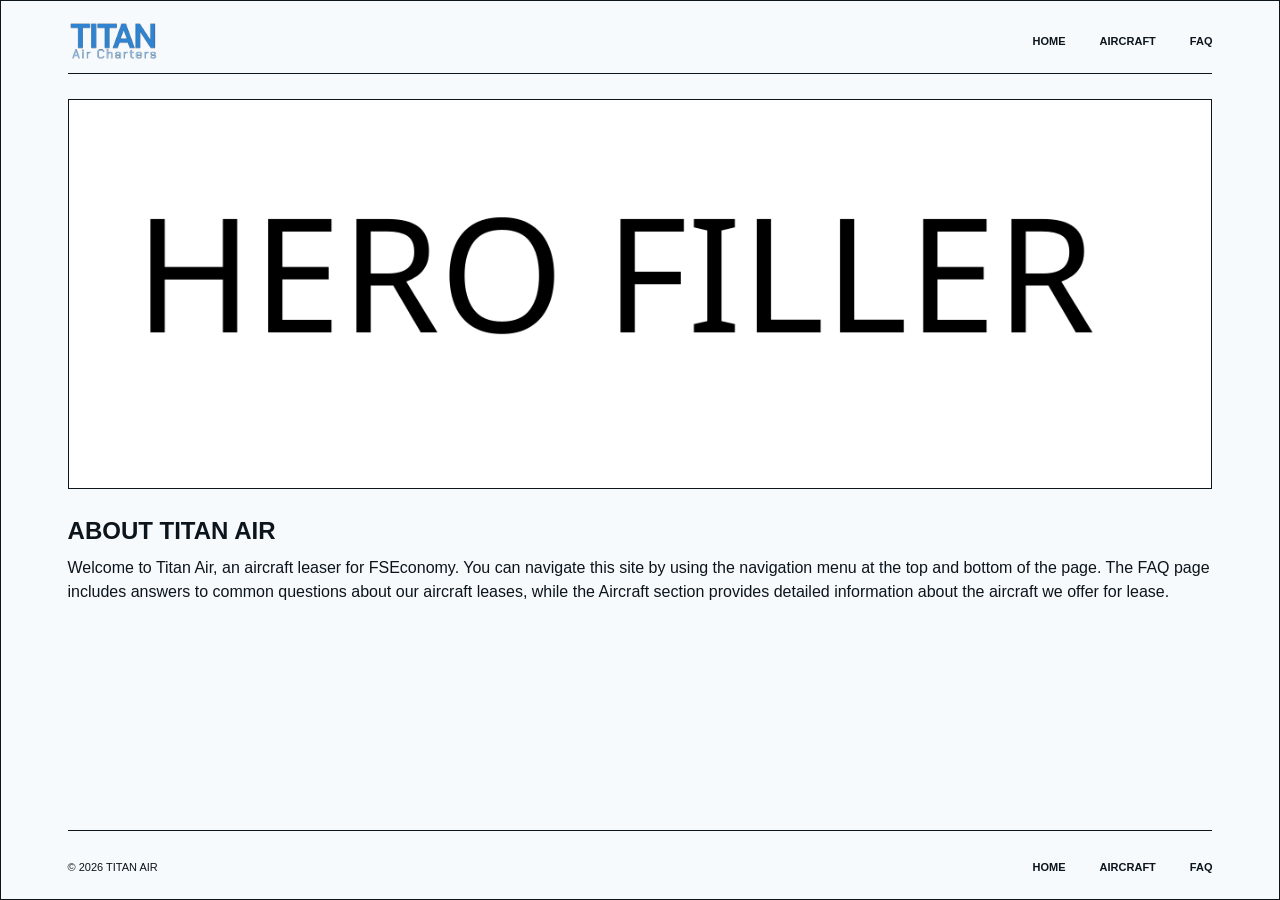
<file: index.html>
<!DOCTYPE html>
<html lang="en">
<head>
    <meta charset="UTF-8">
    <meta name="viewport" content="width=device-width, initial-scale=1.0">
    <meta name="description" content="Titan Air - simple, reliable air travel.">
    <link rel="stylesheet" href="titan_stylesheet.css">
    <title>Titan Air</title>
</head>
<body>
    <div class="page-shell">
        <header class="header">
            <a class="logo" href="index.html" aria-label="Titan Air home">
                <img src="assets/titan_logo.webp" alt="Titan Air logo">
            </a>

            <nav class="nav" aria-label="Main navigation">
                <a href="index.html" aria-current="page">HOME</a>
                <a href="aircraft.html">AIRCRAFT</a>
                <a href="#faq">FAQ</a>
            </nav>
        </header>

        <main>
            <section class="hero" aria-label="Titan Air aircraft">
                <img src="assets/hero_filler.webp" alt="Titan Air aircraft in flight">
            </section>

            <section class="intro" id="introduction">
                <h1>ABOUT TITAN AIR</h1>
                <p>
                    Welcome to Titan Air, an aircraft leaser for FSEconomy. 
                    You can navigate this site by using the navigation menu at the top and bottom of the page. 
                    The FAQ page includes answers to common questions about our aircraft leases,
                    while the Aircraft section provides detailed information about the aircraft we offer for lease.
                </p>
            </section>
        </main>

        <footer class="footer" id="faq">
            <p>&copy; 2026 TITAN AIR</p>
            <nav class="nav" aria-label="Footer navigation">
                <a href="index.html">HOME</a>
                <a href="aircraft.html">AIRCRAFT</a>
                <a href="#faq">FAQ</a>
            </nav>
        </footer>
    </div>
</body>
</html>
</file>
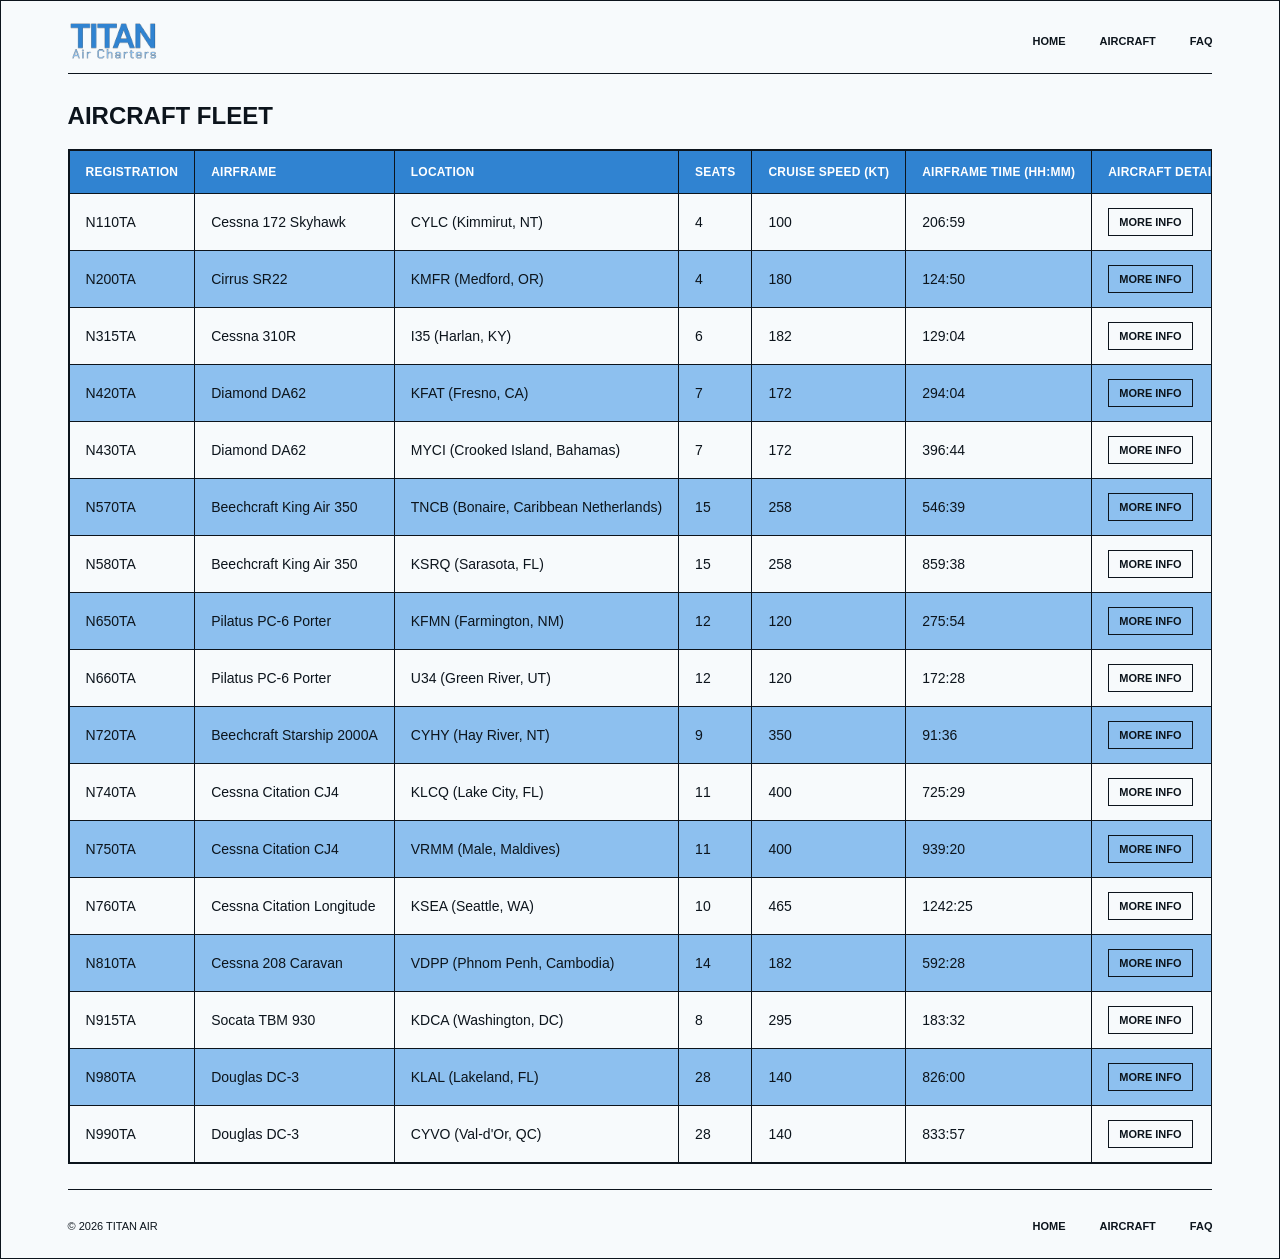
<file: aircraft.html>
<!DOCTYPE html>
<html lang="en">
<head>
    <meta charset="UTF-8">
    <meta name="viewport" content="width=device-width, initial-scale=1.0">
    <meta name="description" content="Titan Air aircraft available for lease.">
    <link rel="stylesheet" href="titan_stylesheet.css">
    <title>Aircraft Fleet | Titan Air</title>
</head>
<body>
    <div class="page-shell">
        <header class="header">
            <a class="logo" href="index.html" aria-label="Titan Air home">
                <img src="assets/titan_logo.webp" alt="Titan Air logo">
            </a>

            <nav class="nav" aria-label="Main navigation">
                <a href="index.html">HOME</a>
                <a href="aircraft.html" aria-current="page">AIRCRAFT</a>
                <a href="#faq">FAQ</a>
            </nav>
        </header>

        <main class="fleet-main">
            <section class="fleet" id="aircraft" aria-labelledby="fleet-heading">
                <h1 id="fleet-heading">AIRCRAFT FLEET</h1>
                <div class="table-scroll">
                    <table class="fleet-table">
                        <thead>
                            <tr>
                                <th>Registration</th>
                                <th>Airframe</th>
                                <th>Location</th>
                                <th>Seats</th>
                                <th>Cruise Speed (kt)</th>
                                <th>Airframe Time (HH:MM)</th>
                                <th><span>Aircraft details</span></th>
                            </tr>
                        </thead>
                        <tbody>
                            <tr>
                                <td>N110TA</td>
                                <td>Cessna 172 Skyhawk</td>
                                <td>CYLC (Kimmirut, NT)</td>
                                <td>4</td>
                                <td>100</td>
                                <td>206:59</td>
                                <td><a class="table-action" href="aircraft/n110ta.html">More info</a></td>
                            </tr>
                            <tr>
                                <td>N200TA</td>
                                <td>Cirrus SR22</td>
                                <td>KMFR (Medford, OR)</td>
                                <td>4</td>
                                <td>180</td>
                                <td>124:50</td>
                                <td><a class="table-action" href="aircraft/n200ta.html">More info</a></td>
                            </tr>
                            <tr>
                                <td>N315TA</td>
                                <td>Cessna 310R</td>
                                <td>I35 (Harlan, KY)</td>
                                <td>6</td>
                                <td>182</td>
                                <td>129:04</td>
                                <td><a class="table-action" href="aircraft/n315ta.html">More info</a></td>
                            </tr>
                            <tr>
                                <td>N420TA</td>
                                <td>Diamond DA62</td>
                                <td>KFAT (Fresno, CA)</td>
                                <td>7</td>
                                <td>172</td>
                                <td>294:04</td>
                                <td><a class="table-action" href="aircraft/n420ta.html">More info</a></td>
                            </tr>
                            <tr>
                                <td>N430TA</td>
                                <td>Diamond DA62</td>
                                <td>MYCI (Crooked Island, Bahamas)</td>
                                <td>7</td>
                                <td>172</td>
                                <td>396:44</td>
                                <td><a class="table-action" href="aircraft/n430ta.html">More info</a></td>
                            </tr>
                            <tr>
                                <td>N570TA</td>
                                <td>Beechcraft King Air 350</td>
                                <td>TNCB (Bonaire, Caribbean Netherlands)</td>
                                <td>15</td>
                                <td>258</td>
                                <td>546:39</td>
                                <td><a class="table-action" href="aircraft/n570ta.html">More info</a></td>
                            </tr>
                            <tr>
                                <td>N580TA</td>
                                <td>Beechcraft King Air 350</td>
                                <td>KSRQ (Sarasota, FL)</td>
                                <td>15</td>
                                <td>258</td>
                                <td>859:38</td>
                                <td><a class="table-action" href="aircraft/n580ta.html">More info</a></td>
                            </tr>
                            <tr>
                                <td>N650TA</td>
                                <td>Pilatus PC-6 Porter</td>
                                <td>KFMN (Farmington, NM)</td>
                                <td>12</td>
                                <td>120</td>
                                <td>275:54</td>
                                <td><a class="table-action" href="aircraft/n650ta.html">More info</a></td>
                            </tr>
                            <tr>
                                <td>N660TA</td>
                                <td>Pilatus PC-6 Porter</td>
                                <td>U34 (Green River, UT)</td>
                                <td>12</td>
                                <td>120</td>
                                <td>172:28</td>
                                <td><a class="table-action" href="aircraft/n660ta.html">More info</a></td>
                            </tr>
                            <tr>
                                <td>N720TA</td>
                                <td>Beechcraft Starship 2000A</td>
                                <td>CYHY (Hay River, NT)</td>
                                <td>9</td>
                                <td>350</td>
                                <td>91:36</td>
                                <td><a class="table-action" href="aircraft/n720ta.html">More info</a></td>
                            </tr>
                            <tr>
                                <td>N740TA</td>
                                <td>Cessna Citation CJ4</td>
                                <td>KLCQ (Lake City, FL)</td>
                                <td>11</td>
                                <td>400</td>
                                <td>725:29</td>
                                <td><a class="table-action" href="aircraft/n740ta.html">More info</a></td>
                            </tr>
                            <tr>
                                <td>N750TA</td>
                                <td>Cessna Citation CJ4</td>
                                <td>VRMM (Male, Maldives)</td>
                                <td>11</td>
                                <td>400</td>
                                <td>939:20</td>
                                <td><a class="table-action" href="aircraft/n750ta.html">More info</a></td>
                            </tr>
                            <tr>
                                <td>N760TA</td>
                                <td>Cessna Citation Longitude</td>
                                <td>KSEA (Seattle, WA)</td>
                                <td>10</td>
                                <td>465</td>
                                <td>1242:25</td>
                                <td><a class="table-action" href="aircraft/n760ta.html">More info</a></td>
                            </tr>
                            <tr>
                                <td>N810TA</td>
                                <td>Cessna 208 Caravan</td>
                                <td>VDPP (Phnom Penh, Cambodia)</td>
                                <td>14</td>
                                <td>182</td>
                                <td>592:28</td>
                                <td><a class="table-action" href="aircraft/n810ta.html">More info</a></td>
                            </tr>
                            <tr>
                                <td>N915TA</td>
                                <td>Socata TBM 930</td>
                                <td>KDCA (Washington, DC)</td>
                                <td>8</td>
                                <td>295</td>
                                <td>183:32</td>
                                <td><a class="table-action" href="aircraft/n915ta.html">More info</a></td>
                            </tr>
                            <tr>
                                <td>N980TA</td>
                                <td>Douglas DC-3</td>
                                <td>KLAL (Lakeland, FL)</td>
                                <td>28</td>
                                <td>140</td>
                                <td>826:00</td>
                                <td><a class="table-action" href="aircraft/n980ta.html">More info</a></td>
                            </tr>
                            <tr>
                                <td>N990TA</td>
                                <td>Douglas DC-3</td>
                                <td>CYVO (Val-d'Or, QC)</td>
                                <td>28</td>
                                <td>140</td>
                                <td>833:57</td>
                                <td><a class="table-action" href="aircraft/n990ta.html">More info</a></td>
                            </tr>
                        </tbody>
                    </table>
                </div>
            </section>
        </main>
        <footer class="footer" id="faq">
            <p>&copy; 2026 TITAN AIR</p>
            <nav class="nav" aria-label="Footer navigation">
                <a href="index.html">HOME</a>
                <a href="aircraft.html">AIRCRAFT</a>
                <a href="#faq">FAQ</a>
            </nav>
        </footer>
    </div>
</body>
</html>
</file>
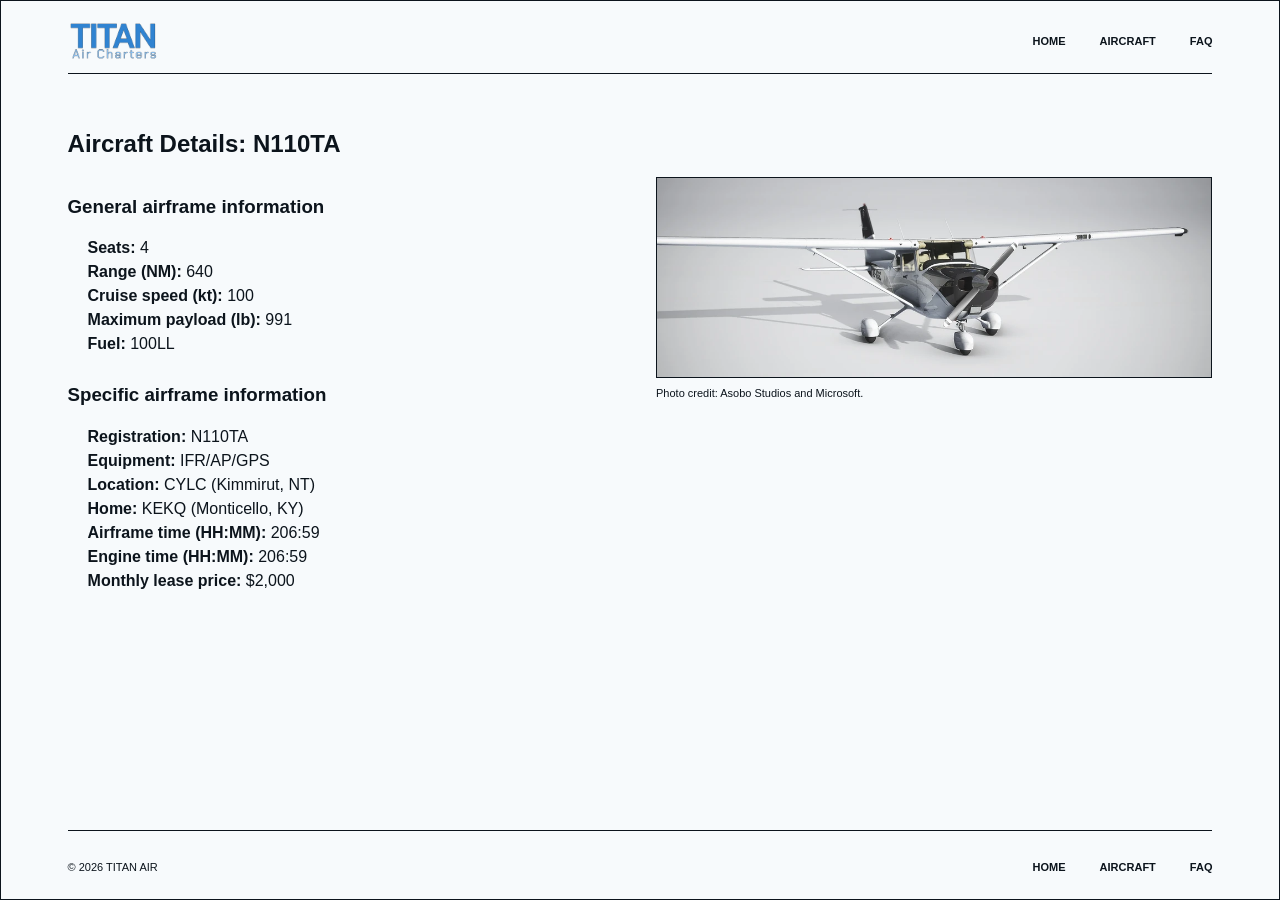
<file: aircraft/n110ta.html>
<!DOCTYPE html>
<html lang="en">
<head>
    <meta charset="UTF-8">
    <meta name="viewport" content="width=device-width, initial-scale=1.0">
    <meta name="description" content="Titan Air aircraft available for lease.">
    <link rel="stylesheet" href="../titan_stylesheet.css">
    <title>N110TA | Titan Air</title>
</head>
<body>
    <div class="page-shell">
        <header class="header">
            <a class="logo" href="../index.html" aria-label="Titan Air home">
                <img src="../assets/titan_logo.webp" alt="Titan Air logo">
            </a>

            <nav class="nav" aria-label="Main navigation">
                <a href="../index.html">HOME</a>
                <a href="../aircraft.html" aria-current="page">AIRCRAFT</a>
                <a href="#faq">FAQ</a>
            </nav>
        </header>

        <main class="fleet-main">
            <section class="aircraft-details" id="aircraft-details">
                <h2>Aircraft Details: N110TA</h2>
                <div class="aircraft-details-content">
                    <div>
                        <section class="indented-airframe-info">
                            <h3>General airframe information</h3>
                            <p><b>Seats:</b> 4</p>
                            <p><b>Range (NM):</b> 640</p>
                            <p><b>Cruise speed (kt):</b> 100</p>
                            <p><b>Maximum payload (lb):</b> 991</p>
                            <p><b>Fuel:</b> 100LL</p>
                        </section>
                        <section class="indented-airframe-info">
                            <h3>Specific airframe information</h3>
                            <p><b>Registration:</b> N110TA</p>
                            <p><b>Equipment:</b> IFR/AP/GPS</p>
                            <p><b>Location:</b> CYLC (Kimmirut, NT)</p>
                            <p><b>Home:</b> KEKQ (Monticello, KY)</p>
                            <p><b>Airframe time (HH:MM):</b> 206:59</p>
                            <p><b>Engine time (HH:MM):</b> 206:59</p>
                            <p><b>Monthly lease price:</b> $2,000</p>
                        </section>
                    </div>
                    <figure class="aircraft-image">
                        <img src="../assets/aircraft_images/c172.webp" alt="Cessna 172 Skyhawk">
                        <figcaption>Photo credit: Asobo Studios and Microsoft.</figcaption>
                    </figure>
                </div>
            </section>
        </main>
        <footer class="footer" id="faq">
            <p>&copy; 2026 TITAN AIR</p>
            <nav class="nav" aria-label="Footer navigation">
                <a href="../index.html">HOME</a>
                <a href="../aircraft.html">AIRCRAFT</a>
                <a href="#faq">FAQ</a>
            </nav>
        </footer>
    </div>
</body>
</html>
</file>
<file: titan_stylesheet.css>
:root {
    --text: #0c141c;
    --background: #f7fafc;
    --primary: #3083d1;
    --secondary: #8dc0ef;
    --accent: #50a4f3;
}

* {
    box-sizing: border-box;
}

html {
    scroll-behavior: smooth;
}

body {
    margin: 0;
    min-width: 320px;
    background: var(--background);
    color: var(--text);
    font-family: Arial, Helvetica, sans-serif;
}

.page-shell {
    display: flex;
    flex-direction: column;
    min-height: 100vh;
    padding: 20px 5.2vw 26px;
    border: 1px solid var(--text);
}

.header {
    display: flex;
    align-items: center;
    justify-content: space-between;
    min-height: 52px;
    padding-bottom: 12px;
    border-bottom: 1px solid var(--text);
}

.logo {
    display: inline-flex;
    align-items: center;
    gap: 13px;
    color: var(--text);
    font-size: 17px;
    font-weight: 700;
    text-decoration: none;
}

.logo img {
    display: block;
    height: 40px;
}

.nav {
    display: flex;
    align-items: center;
    gap: 34px;
}

.nav a {
    color: var(--text);
    font-size: 11px;
    font-weight: 700;
    text-decoration: none;
}

.nav a:hover,
.nav a:focus-visible {
    color: var(--primary);
}

main {
    flex: 1;
}

.hero {
    height: clamp(240px, 32vw, 390px);
    margin-top: 25px;
    overflow: hidden;
    border: 1px solid var(--text);
    background: var(--secondary);
}

.hero img {
    display: block;
    width: 100%;
    height: 100%;
    object-fit: cover;
}

.intro {
    max-width: 90vw;
    margin-top: 28px;
}

.intro h1 {
    margin: 0 0 10px;
    font-size: 24px;
    line-height: 1.2;
}

.intro p {
    margin: 0;
    font-size: 16px;
    line-height: 1.5;
}

.fleet-main {
    padding-top: 28px;
}

.fleet h1,
.aircraft-details h2 {
    margin: 0 0 18px;
    font-size: 24px;
    line-height: 1.2;
}

.table-scroll {
    overflow-x: auto;
    border: 1px solid var(--text);
}

.fleet-table {
    width: 100%;
    border-collapse: collapse;
    background: var(--background);
    font-size: 14px;
    text-align: left;
}

.fleet-table th,
.fleet-table td {
    padding: 14px 16px;
    border: 1px solid var(--text);
    white-space: nowrap;
}

.fleet-table th {
    background: var(--primary);
    color: #ffffff;
    font-size: 12px;
    letter-spacing: 0.02em;
    text-transform: uppercase;
}

.fleet-table tbody tr:nth-child(even) {
    background: var(--secondary);
}


.table-action {
    display: inline-block;
    padding: 7px 10px;
    border: 1px solid var(--text);
    color: var(--text);
    font-size: 11px;
    font-weight: 700;
    text-decoration: none;
    text-transform: uppercase;
}


.aircraft-details {
    margin-top: 28px;
}

.aircraft-details-content {
    display: grid;
    grid-template-columns: minmax(0, 1fr) minmax(280px, 1fr);
    gap: 32px;
    align-items: start;
}

.aircraft-details p {
    margin: 0;
    font-size: 16px;
    line-height: 1.5;
}

.aircraft-image {
    margin: 0;
}

.aircraft-image img {
    display: block;
    width: 100%;
    height: auto;
    border: 1px solid var(--text);
}

.aircraft-image figcaption {
    margin-top: 8px;
    font-size: 11px;
    line-height: 1.4;
}


.footer {
    display: flex;
    align-items: center;
    justify-content: space-between;
    margin-top: 25px;
    padding-top: 30px;
    border-top: 1px solid var(--text);
}

.indented-airframe-info {
    margin-bottom: 28px;
}
.indented-airframe-info p {
    margin-left: 20px;
}

.footer p {
    margin: 0;
    font-size: 11px;
}

@media (max-width: 700px) {
    .page-shell {
        padding-right: 4vw;
        padding-left: 4vw;
    }

    .header {
        align-items: flex-start;
        gap: 20px;
    }

    .nav {
        gap: 16px;
    }

    .fleet h1,
    .aircraft-details h2 {
        font-size: 20px;
    }

    .fleet-table th,
    .fleet-table td {
        padding: 11px 12px;
    }

    .aircraft-details-content {
        grid-template-columns: 1fr;
    }
}
</file>
